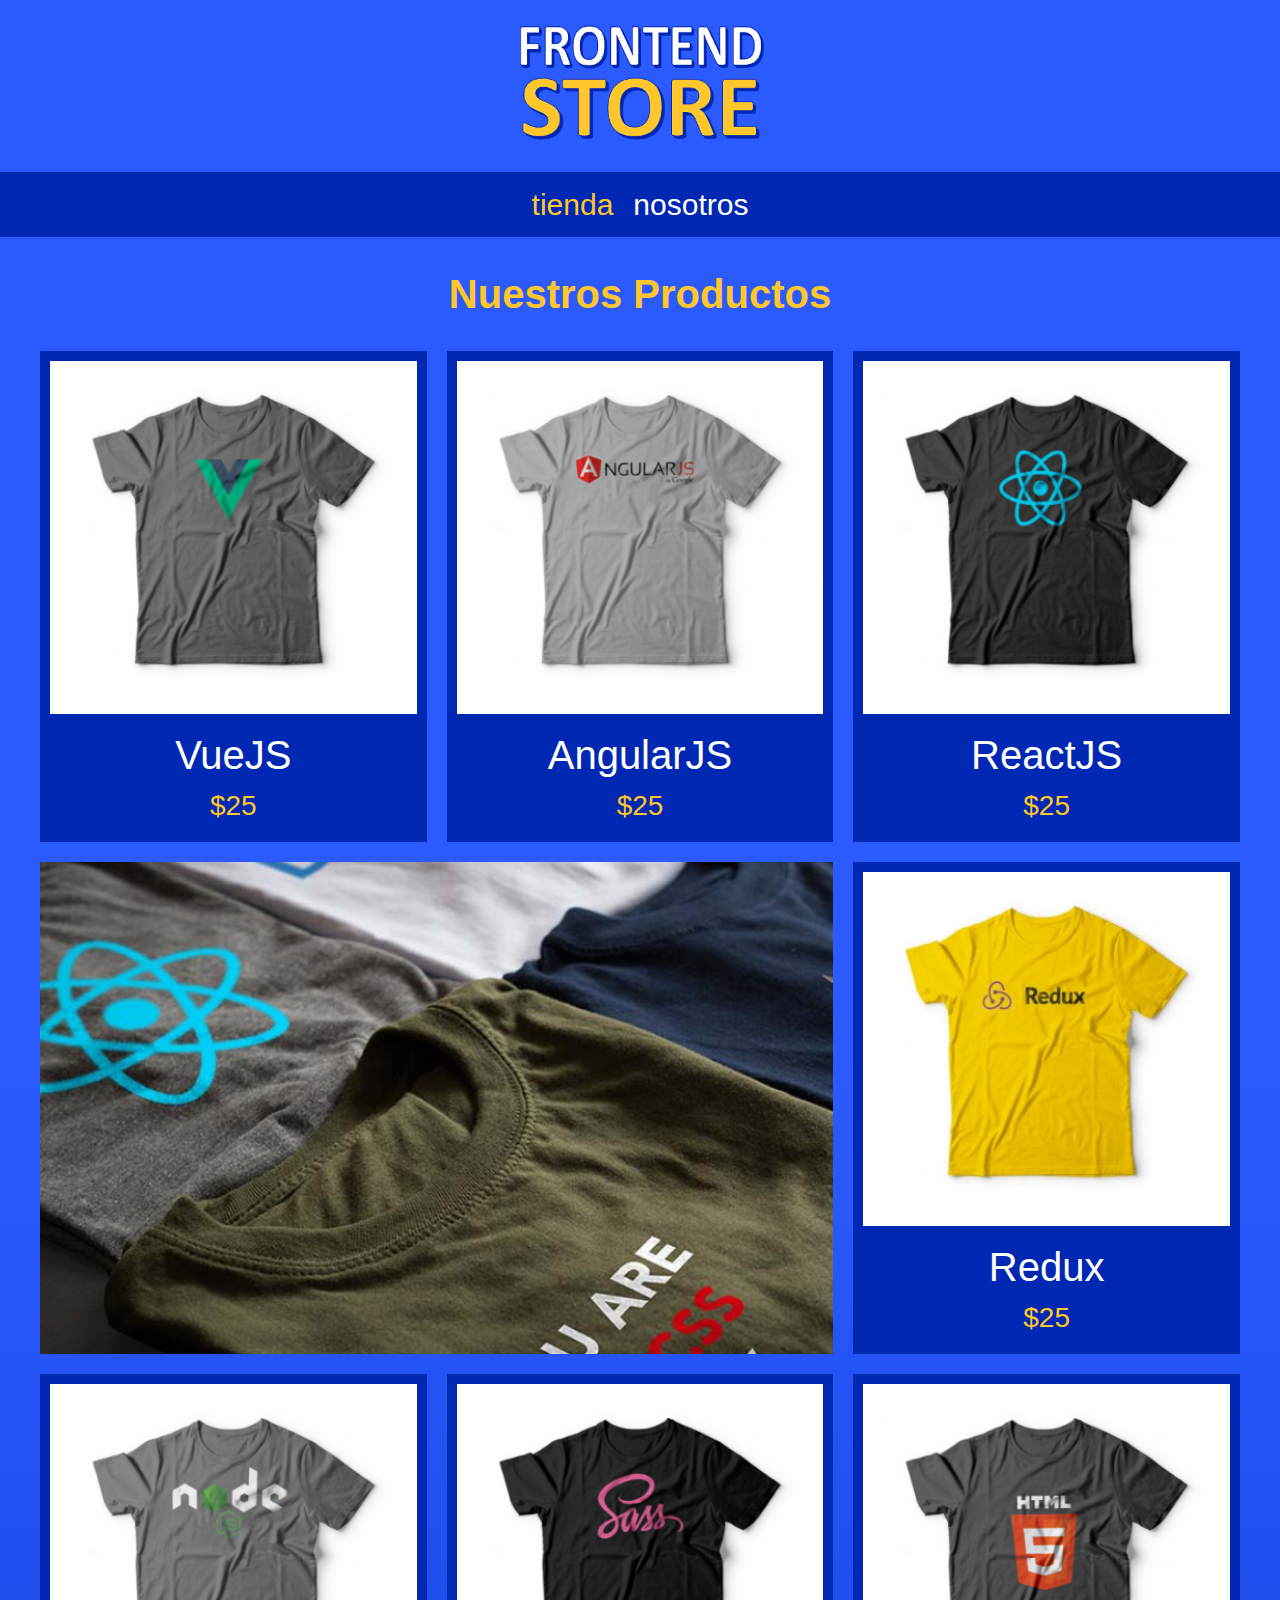
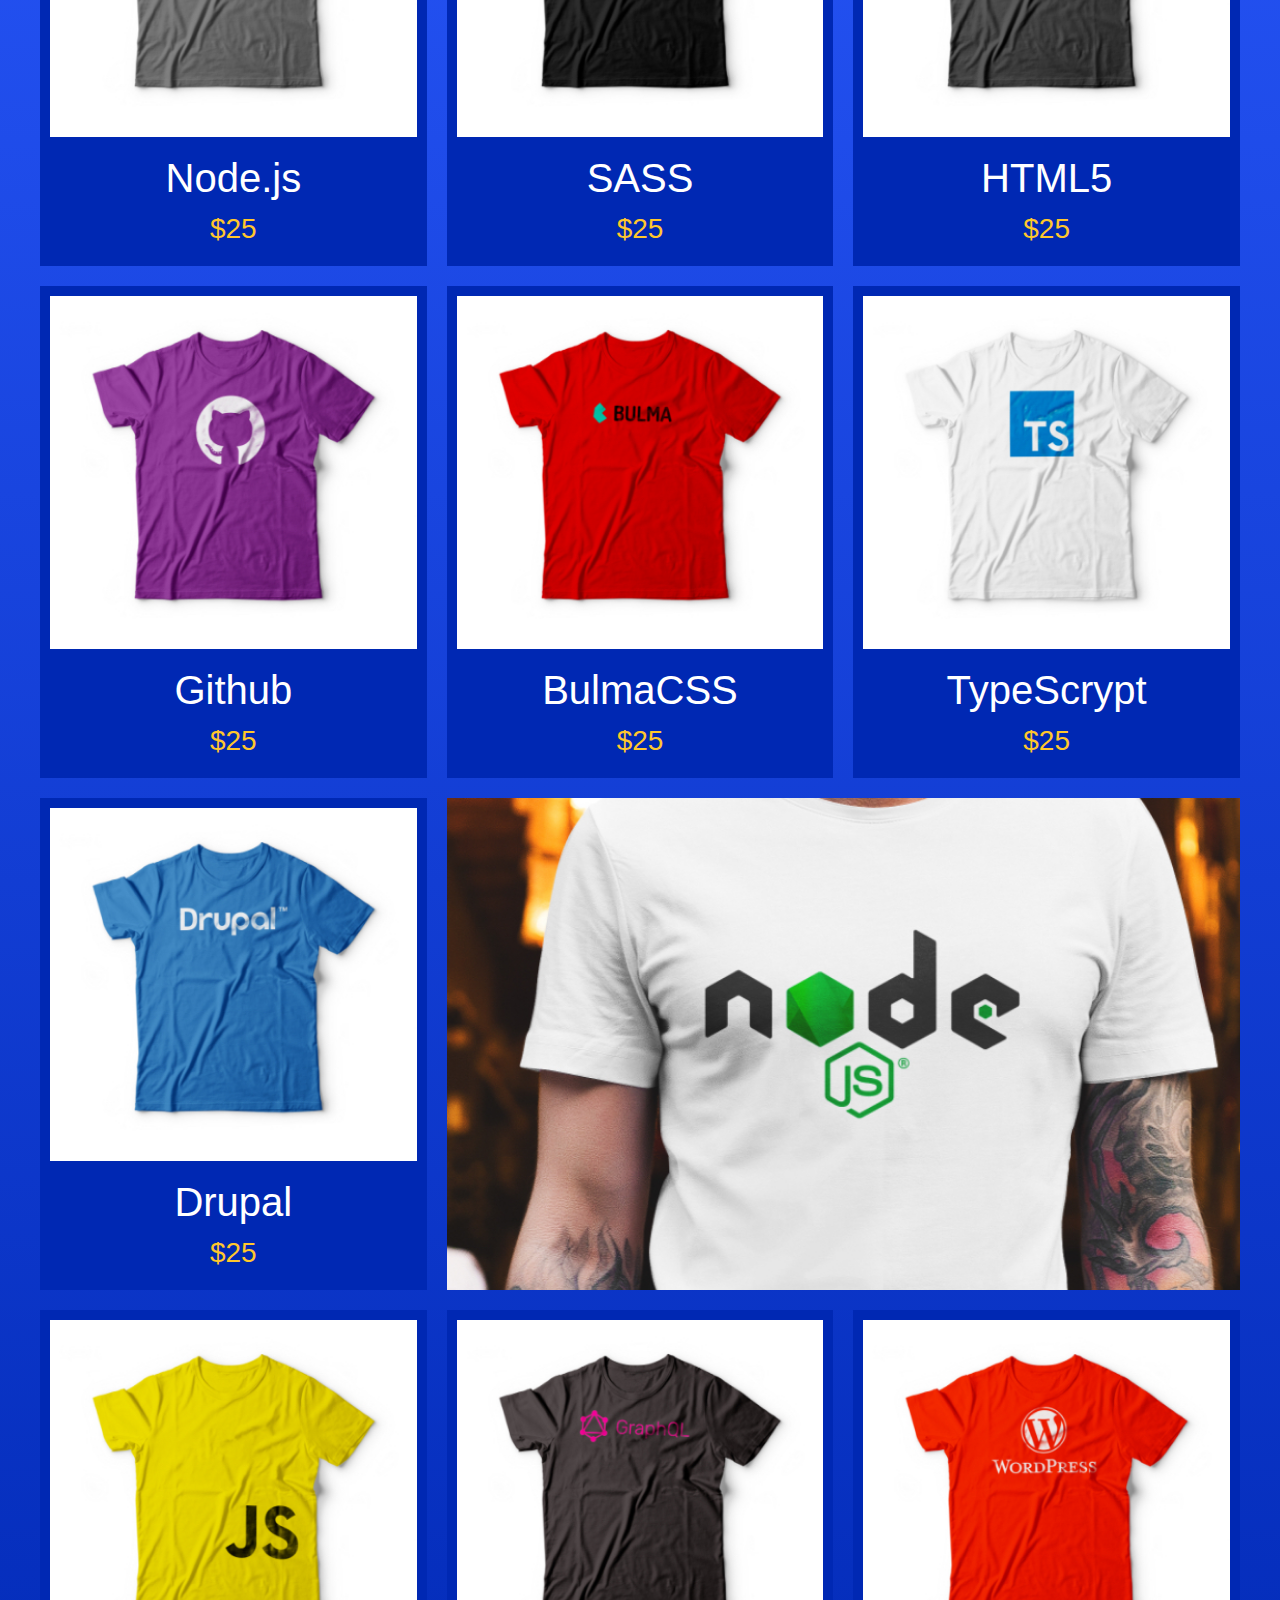
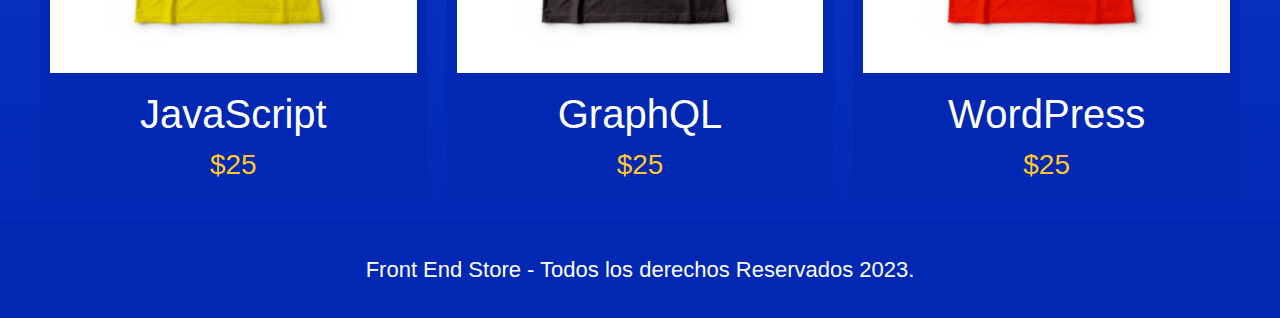
<file: index.html>
<!DOCTYPE html>
<html lang="es">
<head>
    <meta charset="UTF-8"> <!-- Pone acentos -->
    <meta name="viewport" content="width=device-width, initial-scale=1.0">
    <title>FrontEnd Store</title>
    <link rel="stylesheet" href="CSS/normalize.css">
    <link rel="preconnect" href="https://fonts.googleapis.com">
    <link rel="preconnect" href="https://fonts.gstatic.com" crossorigin>
    <link href="https://fonts.googleapis.com/css2?family=Rubik&display=swap" rel="stylesheet">
    <link href="https://fonts.cdnfonts.com/css/norwester" rel="stylesheet">
    <link rel="stylesheet" href="CSS/style.css">
</head>
<body>
    <header class="header">
        <a href="index.html">
            <img class="header__logo" src="img/logo.png" alt="Logotipo">
        </a>
    </header>

    <nav class="navegacion">
        <a class="navegacion__enlace navegacion__enlace--activo" href="index.html">tienda</a>
        <a class="navegacion__enlace" href="nosotros.html">nosotros</a>
    </nav>

    <main class="contenedor">
        <h1>Nuestros Productos</h1>

        <div class="grid">
            <div class="producto"> 
                <a href="producto.html">
                    <img class="producto__imagen" src="img/1.jpg" alt="imagen camisa">
                    <div class="producto__informacion">
                        <p class="producto__nombre">VueJS</p>
                        <p class="producto__precio">$25</p>
                    </div>
                </a>
            </div> <!--.producto-->
            <div class="producto"> 
                <a href="producto.html">
                    <img class="producto__imagen" src="img/2.jpg" alt="imagen camisa">
                    <div class="producto__informacion">
                        <p class="producto__nombre">AngularJS</p>
                        <p class="producto__precio">$25</p>
                    </div>
                </a>
            </div> <!--.producto-->
            <div class="producto"> 
                <a href="producto.html">
                    <img class="producto__imagen" src="img/3.jpg" alt="imagen camisa">
                    <div class="producto__informacion">
                        <p class="producto__nombre">ReactJS</p>
                        <p class="producto__precio">$25</p>
                    </div>
                </a>
            </div> <!--.producto-->
            <div class="producto"> 
                <a href="producto.html">
                    <img class="producto__imagen" src="img/4.jpg" alt="imagen camisa">
                    <div class="producto__informacion">
                        <p class="producto__nombre">Redux</p>
                        <p class="producto__precio">$25</p>
                    </div>
                </a>
            </div> <!--.producto-->
            <div class="producto"> 
                <a href="producto.html">
                    <img class="producto__imagen" src="img/5.jpg" alt="imagen camisa">
                    <div class="producto__informacion">
                        <p class="producto__nombre">Node.js</p>
                        <p class="producto__precio">$25</p>
                    </div>
                </a>
            </div> <!--.producto-->
            <div class="producto"> 
                <a href="producto.html">
                    <img class="producto__imagen" src="img/6.jpg" alt="imagen camisa">
                    <div class="producto__informacion">
                        <p class="producto__nombre">SASS</p>
                        <p class="producto__precio">$25</p>
                    </div>
                </a>
            </div> <!--.producto-->
            <div class="producto"> 
                <a href="producto.html">
                    <img class="producto__imagen" src="img/7.jpg" alt="imagen camisa">
                    <div class="producto__informacion">
                        <p class="producto__nombre">HTML5</p>
                        <p class="producto__precio">$25</p>
                    </div>
                </a>
            </div> <!--.producto-->
            <div class="producto"> 
                <a href="producto.html">
                    <img class="producto__imagen" src="img/8.jpg" alt="imagen camisa">
                    <div class="producto__informacion">
                        <p class="producto__nombre">Github</p>
                        <p class="producto__precio">$25</p>
                    </div>
                </a>
            </div> <!--.producto-->
            <div class="producto"> 
                <a href="producto.html">
                    <img class="producto__imagen" src="img/9.jpg" alt="imagen camisa">
                    <div class="producto__informacion">
                        <p class="producto__nombre">BulmaCSS</p>
                        <p class="producto__precio">$25</p>
                    </div>
                </a>
            </div> <!--.producto-->
            <div class="producto"> 
                <a href="producto.html">
                    <img class="producto__imagen" src="img/10.jpg" alt="imagen camisa">
                    <div class="producto__informacion">
                        <p class="producto__nombre">TypeScrypt</p>
                        <p class="producto__precio">$25</p>
                    </div>
                </a>
            </div> <!--.producto-->
            <div class="producto"> 
                <a href="producto.html">
                    <img class="producto__imagen" src="img/11.jpg" alt="imagen camisa">
                    <div class="producto__informacion">
                        <p class="producto__nombre">Drupal</p>
                        <p class="producto__precio">$25</p>
                    </div>
                </a>
            </div> <!--.producto-->
            <div class="producto"> 
                <a href="producto.html">
                    <img class="producto__imagen" src="img/12.jpg" alt="imagen camisa">
                    <div class="producto__informacion">
                        <p class="producto__nombre">JavaScript</p>
                        <p class="producto__precio">$25</p>
                    </div>
                </a>
            </div> <!--.producto-->
            <div class="producto"> 
                <a href="producto.html">
                    <img class="producto__imagen" src="img/13.jpg" alt="imagen camisa">
                    <div class="producto__informacion">
                        <p class="producto__nombre">GraphQL</p>
                        <p class="producto__precio">$25</p>
                    </div>
                </a>
            </div> <!--.producto-->
            <div class="producto"> 
                <a href="producto.html">
                    <img class="producto__imagen" src="img/14.jpg" alt="imagen camisa">
                    <div class="producto__informacion">
                        <p class="producto__nombre">WordPress</p>
                        <p class="producto__precio">$25</p>
                    </div>
                </a>
            </div> <!--.producto-->

            <div class="grafico grafico--camisas">
                
            </div>
            <div class="grafico grafico--node">
                
            </div>
        </div>
    </main>

    <footer class="footer">
        <p class="footer__texto">Front End Store - Todos los derechos Reservados 2023.</p>
    </footer>
</body>
</html>
</file>
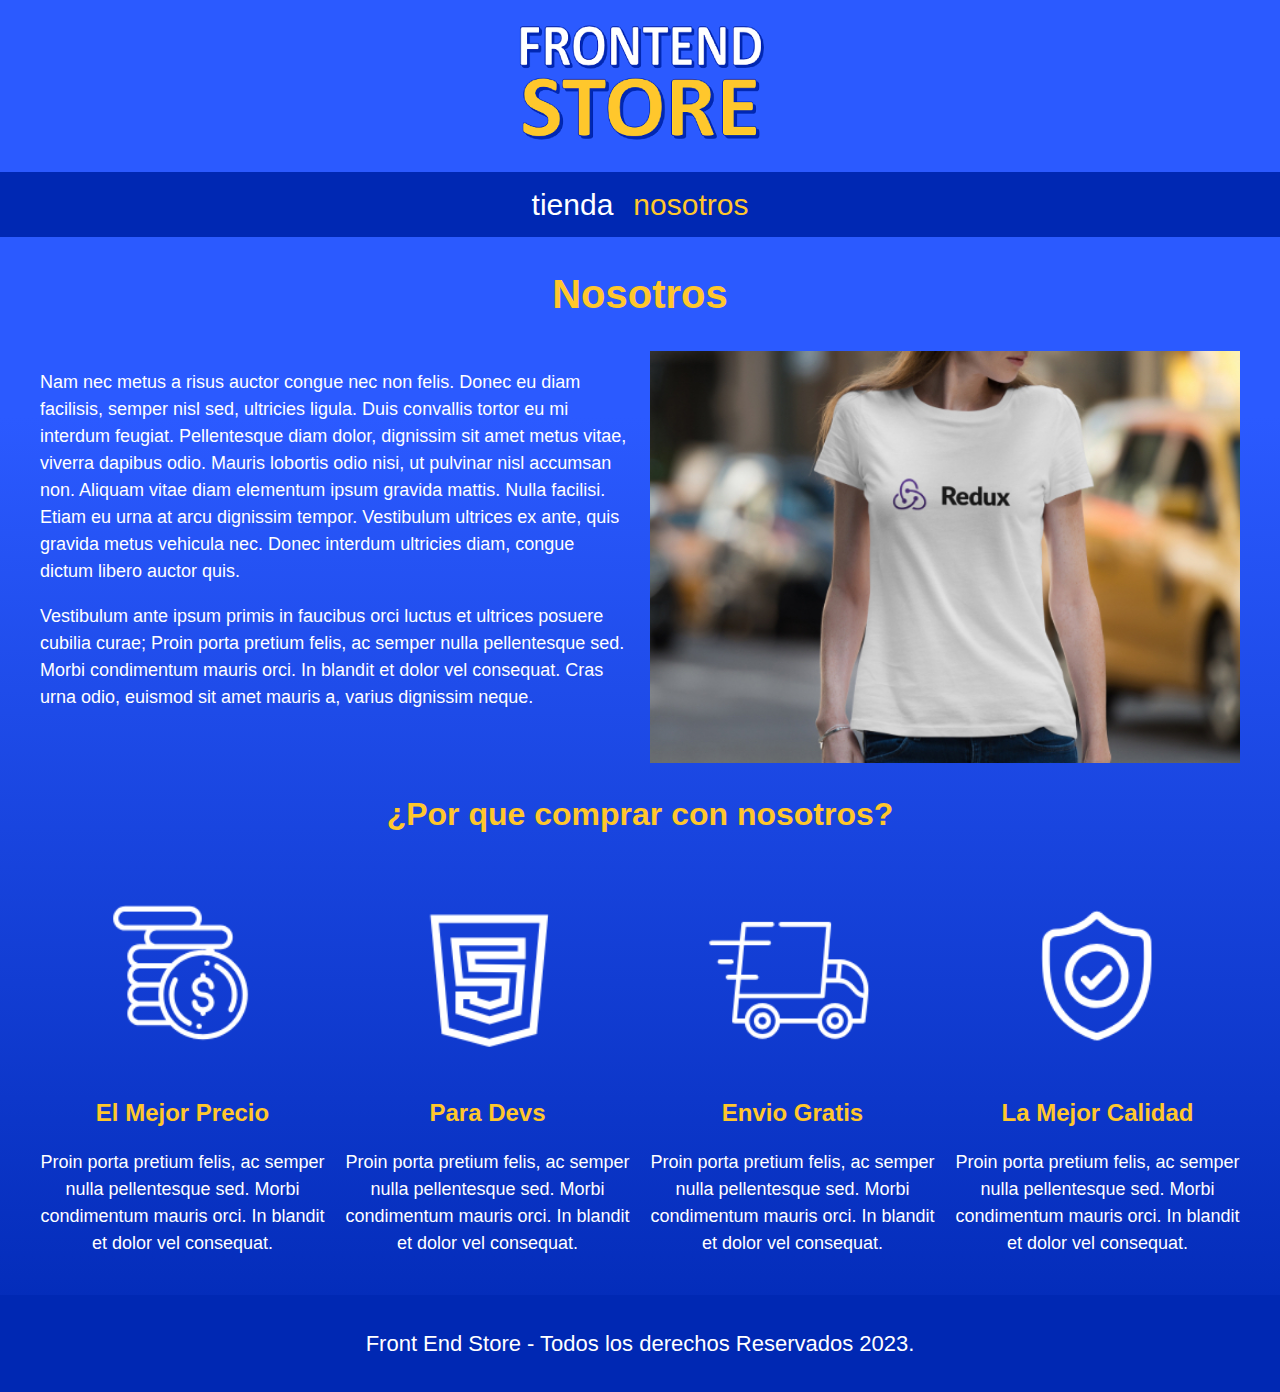
<file: nosotros.html>
<!DOCTYPE html>
<html lang="es">

<head>
    <meta charset="UTF-8"> <!-- Pone acentos -->
    <meta name="viewport" content="width=device-width, initial-scale=1.0">
    <title>FrontEnd Store</title>
    <link rel="stylesheet" href="CSS/normalize.css">
    <link rel="preconnect" href="https://fonts.googleapis.com">
    <link rel="preconnect" href="https://fonts.gstatic.com" crossorigin>
    <link href="https://fonts.googleapis.com/css2?family=Rubik&display=swap" rel="stylesheet">
    <link href="https://fonts.cdnfonts.com/css/norwester" rel="stylesheet">
    <link rel="stylesheet" href="CSS/style.css">
</head>

<body>
    <header class="header">
        <a href="index.html">
            <img class="header__logo" src="img/logo.png" alt="Logotipo">
        </a>
    </header>

    <nav class="navegacion">
        <a class="navegacion__enlace" href="index.html">tienda</a>
        <a class="navegacion__enlace navegacion__enlace--activo" href="nosotros.html">nosotros</a>
    </nav>

    <main class="contenedor">
        <h1>Nosotros</h1>

        <div class="nosotros">
            <div class="nosotros__contenido">
                <p>Nam nec metus a risus auctor congue nec non felis. Donec eu diam facilisis, semper nisl sed,
                    ultricies ligula. Duis convallis tortor eu mi interdum feugiat. Pellentesque diam dolor, dignissim
                    sit amet metus vitae, viverra dapibus odio. Mauris lobortis odio nisi, ut pulvinar nisl accumsan
                    non. Aliquam vitae diam elementum ipsum gravida mattis. Nulla facilisi. Etiam eu urna at arcu
                    dignissim tempor. Vestibulum ultrices ex ante, quis gravida metus vehicula nec. Donec interdum
                    ultricies diam, congue dictum libero auctor quis.</p>

                <p>Vestibulum ante ipsum primis in faucibus orci luctus et ultrices posuere cubilia curae; Proin porta
                    pretium felis, ac semper nulla pellentesque sed. Morbi condimentum mauris orci. In blandit et dolor
                    vel consequat. Cras urna odio, euismod sit amet mauris a, varius dignissim neque.</p>
            </div>
            <img class="nosotros__imagen" src="img/nosotros.jpg" alt="Imagen nosotros">
        </div>
    </main>

    <section class="contenedor comprar">
        <h2 class="comprar__titulo">¿Por que comprar con nosotros?</h2>

        <div class="bloques">
            <div class="bloque">
                <img class="bloque__imagen" src="img/icono_1.png" alt="porque comprar">
                <h3 class="bloque__titulo">El Mejor Precio</h3>
                <p> Proin porta pretium felis, ac semper nulla pellentesque sed. Morbi condimentum mauris orci. In blandit et dolor vel consequat.</p>
            </div> <!--.bloque-->

            <div class="bloque">
                <img class="bloque__imagen" src="img/icono_2.png" alt="porque comprar">
                <h3 class="bloque__titulo">Para Devs</h3>
                <p> Proin porta pretium felis, ac semper nulla pellentesque sed. Morbi condimentum mauris orci. In blandit et dolor vel consequat.</p>
            </div> <!--.bloque-->

            <div class="bloque">
                <img class="bloque__imagen" src="img/icono_3.png" alt="porque comprar">
                <h3 class="bloque__titulo">Envio Gratis</h3>
                <p> Proin porta pretium felis, ac semper nulla pellentesque sed. Morbi condimentum mauris orci. In blandit et dolor vel consequat.</p>
            </div> <!--.bloque-->

            <div class="bloque">
                <img class="bloque__imagen" src="img/icono_4.png" alt="porque comprar">
                <h3 class="bloque__titulo">La Mejor Calidad</h3>
                <p> Proin porta pretium felis, ac semper nulla pellentesque sed. Morbi condimentum mauris orci. In blandit et dolor vel consequat.</p>
            </div> <!--.bloque-->
        </div><!--.BLoques-->
    </section>

    <footer class="footer">
        <p class="footer__texto">Front End Store - Todos los derechos Reservados 2023.</p>
    </footer>





</body>

</html>
</file>
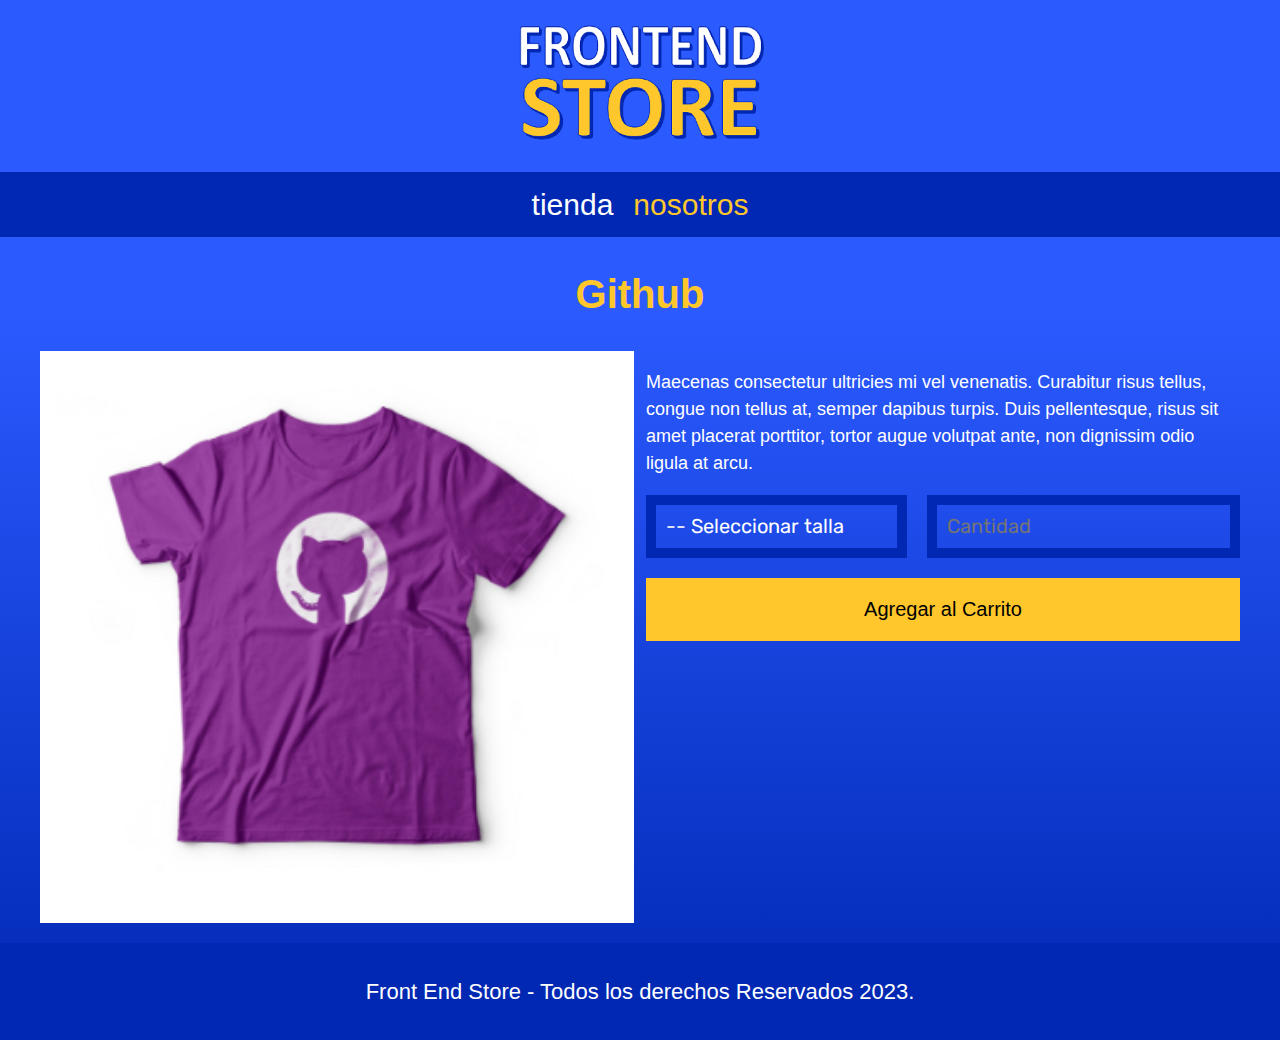
<file: producto.html>
<!DOCTYPE html>
<html lang="es">

<head>
    <meta charset="UTF-8"> <!-- Pone acentos -->
    <meta name="viewport" content="width=device-width, initial-scale=1.0">
    <title>FrontEnd Store</title>
    <link rel="stylesheet" href="CSS/normalize.css">
    <link rel="preconnect" href="https://fonts.googleapis.com">
    <link rel="preconnect" href="https://fonts.gstatic.com" crossorigin>
    <link href="https://fonts.googleapis.com/css2?family=Rubik&display=swap" rel="stylesheet">
    <link href="https://fonts.cdnfonts.com/css/norwester" rel="stylesheet">
    <link rel="stylesheet" href="CSS/style.css">
</head>

<body>
    <header class="header">
        <a href="index.html">
            <img class="header__logo" src="img/logo.png" alt="Logotipo">
        </a>
    </header>

    <nav class="navegacion">
        <a class="navegacion__enlace" href="index.html">tienda</a>
        <a class="navegacion__enlace navegacion__enlace--activo" href="nosotros.html">nosotros</a>
    </nav>

    <main class="contenedor">
        <h1>Github</h1>

        <div class="camisa">
            <img class="camisa__imagen" src="img/8.jpg" alt="Imagen del producto">
            <div class="camisa__contenido">
                <p>Maecenas consectetur ultricies mi vel venenatis. Curabitur risus tellus, congue non tellus at, semper
                    dapibus turpis. Duis pellentesque, risus sit amet placerat porttitor, tortor augue volutpat ante, non
                    dignissim odio ligula at arcu.</p>

                    <form class="formulario">
                        <select class="formulario__campo">
                            <option disabled selected>-- Seleccionar talla</option>
                            <option>Chica</option>
                            <option>Mediana</option>
                            <option>Grande</option>
                        </select>
                        <input class="formulario__campo" type="number" placeholder="Cantidad" min="1">
                        <input class="formulario__submit" type="submit" value="Agregar al Carrito">
                    </form>
            </div>
            
        </div>


    </main>



    <footer class="footer">
        <p class="footer__texto">Front End Store - Todos los derechos Reservados 2023.</p>
    </footer>





</body>

</html>
</file>
<file: CSS/style.css>
:root {
    --primario: #2B5AFF;
    --primarioOscuro: #0028B3;
    --secundario: #FFC72C;
    --secundarioOscuro: #B3870F;
    --blanco: #fff;
    --negro: #000;

    --fuentePrincipal: 'Norwester', sans-serif;
    --fuenteSecundaria: 'Rubik', sans-serif;
}

html {
    box-sizing: border-box;
    font-size: 62.5%;
}

*, *:before, *:after {
    box-sizing: inherit;
}

/* Globales */
body {
    background-image: linear-gradient(to top, var(--primarioOscuro) 0%, var(--primario) 70%);
    font-size: 1.6rem;
    line-height: 1.5;
}
p {
    font-size: 1.8rem;
    font-family: Arial, Helvetica, sans-serif;
    color: var(--blanco);
}
a {
    text-decoration: none;
   /* text-shadow: -1px -1px 0 black, 1px -1px 0 black, -1px 1px 0 black, 1px 1px 0 black; ----------------- TEXTO BORDEADO DE NEGRO ----------------- */
}
img {
    width:100%;
}
.contenedor {
    max-width: 120rem;
    margin: 0 auto;
}
h1, h2, h3 {
    text-align: center;
    color: var(--secundario);
    font-family: var(--fuentePrincipal);
}
h1 {
    font-size: 4rem;
}
h2 {
    font-size: 3.2rem;
}
h3 {
    font-size: 2.4rem;
}

/* header */
.header {
    display: flex;
    justify-content: center;
}
.header__logo {
    margin: 2rem 0;
}

/* footer */
.footer {
    background-color: var(--primarioOscuro);
    padding: 1rem 0;
    margin-top: 2rem;
}
.footer__texto {
    font-family: var(--fuentePrincipal);
    text-align: center;
    font-size: 2.2rem;
}

/* navegacion */
.navegacion {
    background-color: var(--primarioOscuro);
    padding: 1rem 0;
    display: flex;
    justify-content: center;
   /* gap: 2rem;   forma nueva de dar separacion */
}
.navegacion__enlace {
    color: var(--blanco);
    font-family: var(--fuentePrincipal);
    font-size: 3rem;
    margin-right: 2rem;
}
.navegacion__enlace:last-of-type {
    margin-right: 0;
}
.navegacion__enlace--activo,
.navegacion__enlace:hover{
    color: var(--secundario);
}

/** Grid **/
.grid {
    display: grid;
    grid-template-columns: repeat(2,1fr);
    gap: 2rem;
}
@media (min-width: 768px) {
    .grid {
        grid-template-columns: repeat(3, 1fr);
    }
}

/* producto */
.producto {
    background-color: var(--primarioOscuro);
    padding: 1rem;
}
.producto__nombre {
    font-size: 40px;
}
.producto__precio {
    font-size: 2.8rem;
    color: var(--secundario);
}
.producto__nombre,
.producto__precio {
    font-family: var(--fuentePrincipal);
    margin: 1rem 0;
    text-align: center;
    line-height: 1.2;
}

/* Graficos */
.grafico {
    min-height: 30rem;
    background-repeat: no-repeat;
    background-size: cover;
}
.grafico--camisas {
    grid-row: 2 / 3;
    grid-column: 1 / 3;
    background-image: url(../img/grafico1.jpg);
}
.grafico--node {
    background-image: url(../img/grafico2.jpg);
    grid-column: 1 / 3;
    grid-row: 8 / 9;
}
@media (min-width: 768px) {
    .grafico--node {
        grid-row: 5 / 6;
        grid-column: 2 / 4;
    }
}

/** nosotros **/
.nosotros {
    display: grid;
    grid-template-rows: repeat(2,auto);
}
@media (min-width: 768px) {
    .nosotros {
        grid-template-columns: repeat( 2, 1fr);
        column-gap: 2rem;
    }
}
.nosotros__imagen {
    grid-row: 1 / 2;
}
@media (min-width: 768px) {
    .nosotros__imagen {
        grid-column: 2 / 3;
    }
}


/* bloque */
.bloques {
    display: grid;
    grid-template-columns: repeat(2,1fr);
    gap: 2rem;
}
@media (min-width: 768px ) {
    .bloques {
        grid-template-columns: repeat(4,1fr);
    }
}
.bloque {
    text-align: center;
}
.bloque__titulo {
    margin: 0;
}

/** Pagina del Producto **/
@media (min-width: 768px) {
    .camisa {
        display: grid;
        grid-template-columns: repeat(2,1fr);
        column-gap: 1.2rem;
    }
}

.formulario {
    display: grid;
    grid-template-columns: repeat(2,1fr);
    gap: 2rem;
}
.formulario__campo {
 /* border-width: 1rem;
    border-style: solid; 
    border-color: var(--primarioOscuro); */
    
    border: 1rem solid var(--primarioOscuro); /* Esto significa es lo mismo que lo comentado arriba */
    background-color: transparent;
    color: var(--blanco);
    font-size: 2rem;
    font-family: var(--fuenteSecundaria);
    padding: 1rem;
    appearance: none;
}
.formulario__submit {
    background-color: var(--secundario);
    border: none;
    font-size: 2rem;
    font-family: var(--fuentePrincipal);
    padding: 2rem;
    transition: background-color .3s ease;
    grid-column: 1/3;
}
.formulario__submit:hover {
    cursor: pointer;
    background-color: var(--secundarioOscuro);
}
</file>
